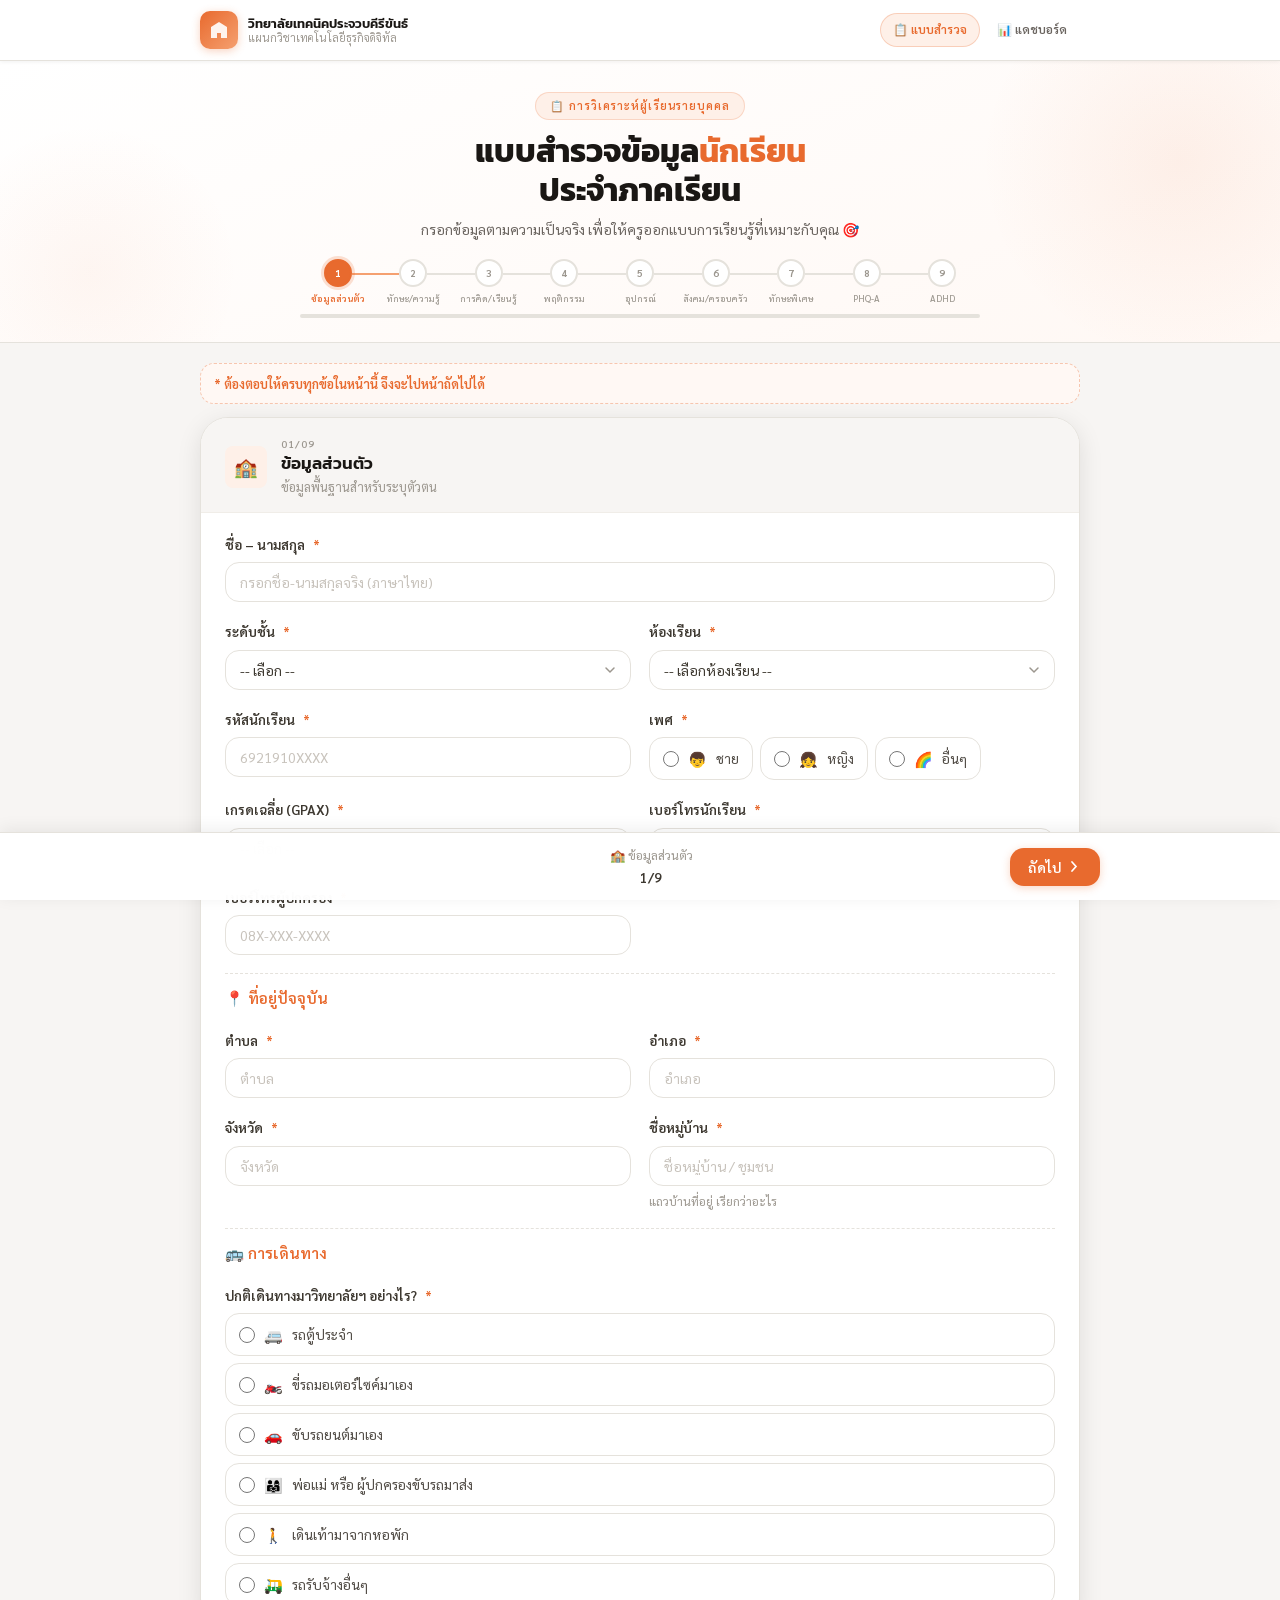
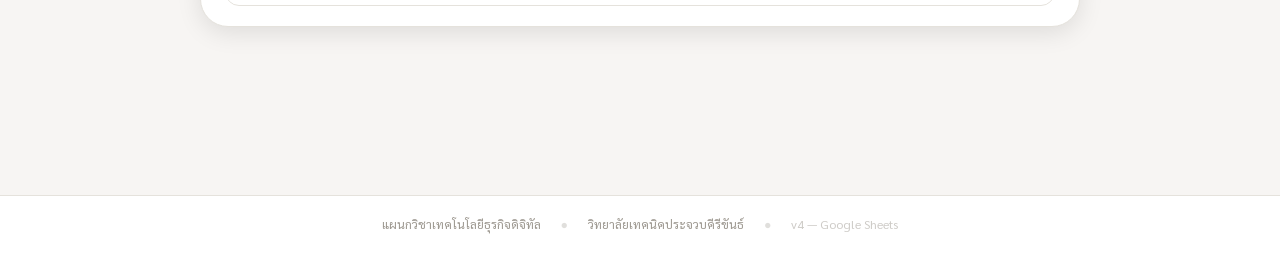
<file: index.html>
<!DOCTYPE html>
<html lang="th">
<head>
<meta charset="UTF-8">
<meta name="viewport" content="width=device-width,initial-scale=1.0,maximum-scale=1.0">
<title>แบบสำรวจผู้เรียน | แผนกวิชาเทคโนโลยีธุรกิจดิจิทัล วิทยาลัยเทคนิคประจวบคีรีขันธ์</title>
<link rel="preconnect" href="https://fonts.googleapis.com">
<link href="https://fonts.googleapis.com/css2?family=Sarabun:wght@300;400;500;600;700&family=Kanit:wght@500;600;700&display=swap" rel="stylesheet">
<style>
*,*::before,*::after{box-sizing:border-box;margin:0;padding:0}
html{font-size:16px;scroll-behavior:smooth;-webkit-text-size-adjust:100%}
body{font-family:'Sarabun',sans-serif;background:#F7F5F3;color:#2D2A27;line-height:1.65;min-height:100vh;overflow-x:hidden}
:root{
  --o:#E86A2E;--o2:#F07C42;--o3:#FEF0E8;--o4:#FFF8F4;
  --g9:#1A1714;--g7:#3D3830;--g6:#524D47;--g5:#6B6560;--g4:#9C978F;
  --g3:#C8C3BC;--g2:#E5E2DC;--g1:#F0EDE8;--g0:#F7F5F3;--w:#FFF;
  --red:#D93025;--rbg:#FEE9E7;--amb:#C8760A;--abg:#FEF5E4;
  --grn:#1E7E4E;--gbg:#E6F5EC;--pur:#6A0DAD;--pbg:#F3E8FF;
  --tel:#00796B;--tbg:#E0F2F1;
  --r:8px;--rm:14px;--rl:20px;--rxl:28px;
  --sh:0 2px 8px rgba(0,0,0,.07);--shm:0 6px 24px rgba(0,0,0,.1);
  --tr:.18s cubic-bezier(.4,0,.2,1);
}
/* HEADER */
.hd{position:sticky;top:0;z-index:200;background:rgba(255,255,255,.96);backdrop-filter:blur(20px);-webkit-backdrop-filter:blur(20px);border-bottom:1px solid var(--g2);box-shadow:0 1px 4px rgba(0,0,0,.06)}
.hd-i{max-width:920px;margin:0 auto;display:flex;align-items:center;justify-content:space-between;padding:0 1.25rem;height:60px;gap:12px}
.brand{display:flex;align-items:center;gap:10px;text-decoration:none;flex-shrink:0}
.b-logo{width:38px;height:38px;border-radius:10px;background:linear-gradient(135deg,var(--o),#F5A070);display:flex;align-items:center;justify-content:center;box-shadow:0 2px 8px rgba(232,106,46,.3);flex-shrink:0}
.b-tx{display:flex;flex-direction:column;line-height:1.2}
.b-school{font-family:'Kanit',sans-serif;font-size:13px;font-weight:600;color:var(--g9)}
.b-dept{font-size:11px;color:var(--g4)}
.hn{display:flex;gap:4px;overflow-x:auto;-webkit-overflow-scrolling:touch}
.np{padding:6px 12px;border-radius:20px;font-size:12px;font-weight:600;color:var(--g5);text-decoration:none;border:1.5px solid transparent;transition:var(--tr);white-space:nowrap}
.np:hover{color:var(--o);background:var(--o3)}
.np.act{color:var(--o);background:var(--o3);border-color:rgba(232,106,46,.25)}
@media(max-width:480px){.b-school{font-size:11px}.b-dept{display:none}.np{padding:5px 8px;font-size:11px}}
/* HERO */
.hero{background:linear-gradient(160deg,var(--w) 0%,var(--o4) 100%);border-bottom:1px solid var(--g2);padding:1.875rem 1.25rem 1.5rem;text-align:center;position:relative;overflow:hidden}
.hero::before{content:'';position:absolute;width:400px;height:400px;border-radius:50%;background:radial-gradient(circle,rgba(232,106,46,.08) 0%,transparent 70%);top:-100px;right:-100px;pointer-events:none}
.hero::after{content:'';position:absolute;width:300px;height:300px;border-radius:50%;background:radial-gradient(circle,rgba(232,106,46,.05) 0%,transparent 70%);bottom:-80px;left:-60px;pointer-events:none}
.hero-in{max-width:680px;margin:0 auto;position:relative;z-index:1}
.hero-badge{display:inline-flex;align-items:center;gap:6px;background:var(--o3);color:var(--o);font-size:11px;font-weight:600;letter-spacing:.08em;padding:4px 14px;border-radius:20px;margin-bottom:.75rem;border:1px solid rgba(232,106,46,.2);text-transform:uppercase}
.hero-title{font-family:'Kanit',sans-serif;font-size:clamp(1.35rem,5vw,2rem);font-weight:700;color:var(--g9);line-height:1.2;margin-bottom:.5rem}
.hero-title em{font-style:normal;color:var(--o)}
.hero-sub{font-size:.875rem;color:var(--g5);max-width:520px;margin:0 auto 1.125rem;line-height:1.75}
/* STEPS */
.sw{max-width:720px;margin:0 auto}
.st{display:flex;align-items:center;margin-bottom:.5rem}
.si{display:flex;flex-direction:column;align-items:center;flex:1;position:relative;cursor:pointer}
.si:not(:last-child)::after{content:'';position:absolute;top:14px;left:calc(50% + 14px);right:calc(-50% + 14px);height:2px;background:var(--g2);z-index:0;transition:background var(--tr)}
.si.done:not(:last-child)::after,.si.act:not(:last-child)::after{background:#F5A070}
.si.phq.act .sd{background:var(--pur);border-color:var(--pur);box-shadow:0 0 0 3px rgba(106,13,173,.2)}
.si.phq.done .sd{background:var(--pur);border-color:var(--pur);color:var(--w)}
.si.adhd.act .sd{background:var(--tel);border-color:var(--tel);box-shadow:0 0 0 3px rgba(0,121,107,.2)}
.si.adhd.done .sd{background:var(--tel);border-color:var(--tel);color:var(--w)}
.sd{width:28px;height:28px;border-radius:50%;display:flex;align-items:center;justify-content:center;font-size:10px;font-weight:700;z-index:1;transition:all var(--tr);background:var(--w);border:2px solid var(--g2);color:var(--g4)}
.si.done .sd{background:var(--o);border-color:var(--o);color:var(--w)}
.si.act .sd{background:var(--o);border-color:var(--o);color:var(--w);box-shadow:0 0 0 3px rgba(232,106,46,.2)}
.sl{font-size:9px;color:var(--g4);margin-top:4px;white-space:nowrap;font-weight:500}
.si.act .sl{color:var(--o);font-weight:600}
.si.phq.act .sl{color:var(--pur)}
.si.adhd.act .sl{color:var(--tel)}
.si.done .sl{color:var(--g5)}
.pb-o{height:4px;background:var(--g2);border-radius:2px;overflow:hidden;margin-top:.375rem}
.pb-f{height:100%;border-radius:2px;background:linear-gradient(90deg,var(--o),#F5A070);transition:width .4s cubic-bezier(.4,0,.2,1);width:0%}
@media(max-width:540px){.sl{display:none}.sd{width:22px;height:22px;font-size:9px}.si:not(:last-child)::after{top:11px}}
/* MAIN */
.main{max-width:920px;margin:0 auto;padding:1.25rem 1.25rem 5rem}
/* FORM CARD */
.fc{background:var(--w);border-radius:var(--rxl);border:1px solid var(--g2);box-shadow:var(--shm);overflow:hidden;margin-bottom:1.25rem}
.fc.phq-c{border-color:rgba(106,13,173,.2);box-shadow:0 6px 24px rgba(106,13,173,.07)}
.fc.adhd-c{border-color:rgba(0,121,107,.2);box-shadow:0 6px 24px rgba(0,121,107,.07)}
.fch{display:flex;align-items:center;gap:14px;padding:1.125rem 1.5rem .875rem;border-bottom:1px solid var(--g1);background:var(--g0)}
.phq-c .fch{background:linear-gradient(135deg,#FAF5FF,var(--pbg))}
.adhd-c .fch{background:linear-gradient(135deg,#E0F7FA,var(--tbg))}
.fci{width:42px;height:42px;border-radius:var(--r);display:flex;align-items:center;justify-content:center;font-size:19px;flex-shrink:0}
.fcn{font-size:10px;font-weight:600;color:var(--g4);letter-spacing:.1em;text-transform:uppercase;margin-bottom:2px}
.fct{font-family:'Kanit',sans-serif;font-size:1.05rem;font-weight:600;color:var(--g9);line-height:1.2}
.fcd{font-size:.8rem;color:var(--g4);margin-top:2px}
.fcb{padding:1.25rem 1.5rem}
/* SECTION ANIMATION */
.fss{display:none}
.fss.act{display:block;animation:sup .3s cubic-bezier(.4,0,.2,1)}
@keyframes sup{from{opacity:0;transform:translateY(10px)}to{opacity:1;transform:translateY(0)}}
/* GRID */
.fg{display:grid;grid-template-columns:1fr 1fr;gap:1.125rem}
.ff{grid-column:span 2}
@media(max-width:580px){.fg{grid-template-columns:1fr}.ff{grid-column:span 1}}
/* FIELD */
.fl{display:flex;flex-direction:column;gap:7px}
.flb{font-size:.855rem;font-weight:600;color:var(--g7);display:flex;align-items:center;gap:6px}
.qn{font-size:9.5px;font-weight:700;background:var(--o3);color:var(--o);padding:2px 7px;border-radius:10px}
.req{color:var(--o);margin-left:2px}
.fi,.fs,.ft{width:100%;padding:10px 14px;border:1.5px solid var(--g2);border-radius:var(--rm);font-family:'Sarabun',sans-serif;font-size:.875rem;color:var(--g7);background:var(--w);outline:none;transition:border-color var(--tr),box-shadow var(--tr);-webkit-appearance:none;appearance:none}
.fi:focus,.fs:focus,.ft:focus{border-color:var(--o);box-shadow:0 0 0 3px rgba(232,106,46,.12)}
.fi::placeholder,.ft::placeholder{color:var(--g3)}
.fs{background-image:url("data:image/svg+xml,%3Csvg xmlns='http://www.w3.org/2000/svg' width='16' height='16' viewBox='0 0 16 16'%3E%3Cpath d='M4 6l4 4 4-4' stroke='%239C978F' stroke-width='1.5' fill='none' stroke-linecap='round'/%3E%3C/svg%3E");background-repeat:no-repeat;background-position:right 12px center;padding-right:36px;cursor:pointer}
.ft{resize:vertical;min-height:100px;line-height:1.7}
/* RADIO / CHECKBOX */
.rs{display:flex;flex-direction:column;gap:7px}
.rr{display:flex;gap:7px;flex-wrap:wrap}
.cg{display:grid;grid-template-columns:repeat(auto-fill,minmax(148px,1fr));gap:7px}
@media(max-width:460px){.cg{grid-template-columns:1fr 1fr}}
.rc,.cc{display:flex;align-items:center;gap:9px;padding:10px 13px;border:1.5px solid var(--g2);border-radius:var(--rm);background:var(--w);cursor:pointer;font-size:.855rem;color:var(--g6);transition:all var(--tr);user-select:none;position:relative;overflow:hidden}
.rc::before,.cc::before{content:'';position:absolute;inset:0;background:var(--o3);opacity:0;transition:opacity var(--tr)}
.rc:hover,.cc:hover{border-color:var(--o2)}.rc:hover::before,.cc:hover::before{opacity:.5}
.rc input,.cc input{width:16px;height:16px;flex-shrink:0;accent-color:var(--o);cursor:pointer;position:relative;z-index:1}
.rc span,.cc span{position:relative;z-index:1;line-height:1.4}
.rc:has(input:checked),.cc:has(input:checked){border-color:var(--o);background:var(--o4)}
.rc:has(input:checked)::before,.cc:has(input:checked)::before{opacity:0}
.rc:has(input:checked) span,.cc:has(input:checked) span{color:var(--o);font-weight:600}
.em{font-size:15px;flex-shrink:0;position:relative;z-index:1}
/* SCALE */
.sc-lb{display:flex;justify-content:space-between;font-size:11px;color:var(--g4);margin-bottom:7px}
.sc-bt{display:flex;gap:5px}
.sb{flex:1;display:flex;justify-content:center;cursor:pointer}
.sb input{display:none}
.sb span{width:100%;text-align:center;padding:9px 4px;border:1.5px solid var(--g2);border-radius:var(--rm);font-size:.95rem;font-weight:700;color:var(--g4);background:var(--w);transition:all var(--tr);display:block}
.sb:hover span{border-color:var(--o2);color:var(--o2);background:var(--o4)}
.sb:has(input:checked) span{background:var(--o);border-color:var(--o);color:var(--w);box-shadow:0 2px 8px rgba(232,106,46,.3);transform:scale(1.04)}
@media(max-width:380px){.sc-bt{gap:3px}.sb span{padding:8px 2px;font-size:.85rem}}
/* NOTICE */
.nt{display:flex;align-items:flex-start;gap:9px;padding:11px 13px;border-radius:var(--rm);background:var(--abg);border:1px solid rgba(200,118,10,.2);font-size:.8rem;color:var(--amb);line-height:1.5;margin-bottom:1rem}
.nt.info{background:var(--o4);border-color:rgba(232,106,46,.2);color:var(--o)}
.nt.phq-i{background:var(--pbg);border-color:rgba(106,13,173,.2);color:var(--pur)}
.nt.adhd-i{background:var(--tbg);border-color:rgba(0,121,107,.2);color:var(--tel)}
/* PHQ / ADHD */
.phq-q,.adhd-q{margin-bottom:1.375rem;padding-bottom:1.375rem;border-bottom:1px solid var(--g1)}
.phq-q:last-child,.adhd-q:last-child{margin-bottom:0;padding-bottom:0;border-bottom:none}
.phq-qn{font-size:10px;font-weight:700;color:var(--pur);letter-spacing:.07em;text-transform:uppercase;margin-bottom:.3rem}
.adhd-qn{font-size:10px;font-weight:700;color:var(--tel);letter-spacing:.07em;text-transform:uppercase;margin-bottom:.3rem}
.phq-qt,.adhd-qt{font-size:.95rem;font-weight:600;color:var(--g9);margin-bottom:.75rem;line-height:1.5}
.phq-op,.adhd-op{display:grid;grid-template-columns:repeat(4,1fr);gap:7px}
@media(max-width:520px){.phq-op,.adhd-op{grid-template-columns:repeat(2,1fr)}}
.po,.ao{position:relative}
.po input,.ao input{position:absolute;opacity:0;width:0;height:0}
.po label,.ao label{display:flex;flex-direction:column;align-items:center;gap:3px;padding:.5rem .375rem;border-radius:var(--rm);border:1.5px solid var(--g2);cursor:pointer;font-size:.775rem;text-align:center;color:var(--g5);transition:all var(--tr);background:var(--w);user-select:none}
.po label:hover{border-color:var(--pur);color:var(--pur)}
.po input:checked+label{background:var(--pbg);border-color:var(--pur);color:var(--pur);font-weight:600}
.ao label:hover{border-color:var(--tel);color:var(--tel)}
.ao input:checked+label{background:var(--tbg);border-color:var(--tel);color:var(--tel);font-weight:600}
.pos,.aos{font-size:1.1rem;font-weight:700}
/* SENDING OVERLAY */
.so{position:fixed;inset:0;z-index:9999;background:rgba(26,23,20,.75);display:none;flex-direction:column;align-items:center;justify-content:center;gap:1rem;backdrop-filter:blur(8px);-webkit-backdrop-filter:blur(8px)}
.so.vis{display:flex}
.sp{width:52px;height:52px;border:4px solid rgba(255,255,255,.2);border-top-color:var(--o);border-radius:50%;animation:spin .8s linear infinite}
@keyframes spin{to{transform:rotate(360deg)}}
.sm{font-family:'Kanit',sans-serif;font-size:1rem;font-weight:600;color:#fff;text-align:center}
.sm2{font-size:.8rem;color:rgba(255,255,255,.6);text-align:center}
/* NAV BAR */
.nb{position:sticky;bottom:0;z-index:150;background:rgba(255,255,255,.96);backdrop-filter:blur(16px);-webkit-backdrop-filter:blur(16px);border-top:1px solid var(--g2);box-shadow:0 -3px 16px rgba(0,0,0,.07);padding:.75rem 1.25rem}
.nbi{max-width:920px;margin:0 auto;display:flex;align-items:center;justify-content:space-between;gap:10px}
.nn{font-size:.775rem;color:var(--g4);text-align:center;flex:1;white-space:nowrap;overflow:hidden;text-overflow:ellipsis}
.nn strong{display:block;font-size:.85rem;color:var(--g7);font-weight:600}
.btn{display:inline-flex;align-items:center;gap:5px;padding:10px 18px;border-radius:var(--rm);font-family:'Sarabun',sans-serif;font-size:.875rem;font-weight:600;border:none;cursor:pointer;transition:all var(--tr);white-space:nowrap;min-width:88px;justify-content:center}
.bp{background:var(--o);color:var(--w);box-shadow:0 2px 8px rgba(232,106,46,.28)}
.bp:hover{background:#C05520;transform:translateY(-1px)}
.bp:disabled{opacity:.55;cursor:not-allowed;transform:none}
.bg{background:var(--w);color:var(--g5);border:1.5px solid var(--g2)}
.bg:hover{border-color:var(--g4);color:var(--g7)}
/* SUCCESS */
.sp-pg{display:none;text-align:center;padding:2.5rem 1.5rem;animation:sup .4s ease}
.sr{width:80px;height:80px;border-radius:50%;background:linear-gradient(135deg,var(--o3),var(--o4));display:flex;align-items:center;justify-content:center;margin:0 auto 1.375rem;box-shadow:0 0 0 10px rgba(232,106,46,.08),0 0 0 20px rgba(232,106,46,.04)}
.stt{font-family:'Kanit',sans-serif;font-size:1.625rem;font-weight:700;color:var(--g9);margin-bottom:.375rem}
.ssd{font-size:.9rem;color:var(--g5);max-width:400px;margin:0 auto 1.375rem;line-height:1.75}
.sm-mt{display:inline-flex;gap:.625rem;flex-wrap:wrap;justify-content:center;margin-bottom:1.25rem}
.mc{background:var(--g1);border:1px solid var(--g2);border-radius:var(--r);padding:5px 13px;font-size:.82rem;color:var(--g6)}
.mc strong{color:var(--o)}
/* FOOTER */
.footer{text-align:center;padding:1.125rem;font-size:.775rem;color:var(--g4);border-top:1px solid var(--g2);background:var(--w);display:flex;justify-content:center;gap:1.25rem;flex-wrap:wrap}
.sub-h .flb{font-size:.95rem;color:var(--o);padding-top:.7rem;border-top:1.5px dashed var(--g2)}
.hint{font-size:.76rem;color:var(--g4);line-height:1.45}
.hint.warn{color:var(--amb)}
.cond{display:none;flex-direction:column;gap:9px;padding:12px 13px;border-radius:var(--rm);background:var(--o4);border:1.5px dashed rgba(232,106,46,.35);margin-top:2px}
.cond.show{display:flex}
.rc.dis{opacity:.38;pointer-events:none}
.req-note{font-size:.8rem;font-weight:600;color:var(--o);background:var(--o4);border:1.5px dashed rgba(232,106,46,.35);border-radius:var(--rm);padding:.55rem .8rem;margin:0 0 .8rem}
@keyframes flashq{0%,60%{box-shadow:0 0 0 3px rgba(217,48,37,.55)}100%{box-shadow:0 0 0 0 rgba(217,48,37,0)}}
.flash{border-radius:12px;animation:flashq 1.8s ease-out}
</style>
</head>
<body>

<!-- Sending Overlay -->
<div class="so" id="so">
  <div class="sp"></div>
  <div>
    <div class="sm" id="sm">กำลังบันทึกข้อมูล...</div>
    <div class="sm2" id="sm2">กรุณารอสักครู่</div>
  </div>
</div>

<!-- Header -->
<header class="hd">
  <div class="hd-i">
    <a class="brand" href="index.html">
      <div class="b-logo"><svg width="22" height="22" viewBox="0 0 22 22" fill="none"><path d="M11 3L3 8v11h6v-5h4v5h6V8L11 3z" fill="white" opacity=".9"/></svg></div>
      <div class="b-tx"><span class="b-school">วิทยาลัยเทคนิคประจวบคีรีขันธ์</span><span class="b-dept">แผนกวิชาเทคโนโลยีธุรกิจดิจิทัล</span></div>
    </a>
    <nav class="hn">
      <a href="index.html" class="np act">📋 แบบสำรวจ</a>
      <a href="dashboard.html" class="np">📊 แดชบอร์ด</a>
    </nav>
  </div>
</header>

<!-- Hero -->
<section class="hero" id="heroSection">
  <div class="hero-in">
    <div class="hero-badge">📋 การวิเคราะห์ผู้เรียนรายบุคคล</div>
    <h1 class="hero-title">แบบสำรวจข้อมูล<em>นักเรียน</em><br>ประจำภาคเรียน</h1>
    <p class="hero-sub">กรอกข้อมูลตามความเป็นจริง เพื่อให้ครูออกแบบการเรียนรู้ที่เหมาะกับคุณ 🎯</p>
    <div class="sw">
      <div class="st" id="stepsTrack"></div>
      <div class="pb-o"><div class="pb-f" id="pbFill"></div></div>
    </div>
  </div>
</section>

<main class="main">
<form id="surveyForm">

<!-- S0: ข้อมูลส่วนตัว -->
<div class="fss act" data-s="0">
<div class="fc"><div class="fch"><div class="fci" style="background:#FEF0E8">🏫</div><div><div class="fcn">01/09</div><div class="fct">ข้อมูลส่วนตัว</div><div class="fcd">ข้อมูลพื้นฐานสำหรับระบุตัวตน</div></div></div>
<div class="fcb"><div class="fg">
  <div class="fl ff"><label class="flb">ชื่อ – นามสกุล <span class="req">*</span></label><input class="fi" type="text" name="fullname" placeholder="กรอกชื่อ-นามสกุลจริง (ภาษาไทย)" required></div>
  <div class="fl"><label class="flb">ระดับชั้น <span class="req">*</span></label><select class="fs" name="level" required><option value="">-- เลือก --</option><optgroup label="ปวช."><option value="ปวช.1">ปวช.1</option><option value="ปวช.2">ปวช.2</option><option value="ปวช.3">ปวช.3</option></optgroup><optgroup label="ปวส."><option value="ปวส.1">ปวส.1</option><option value="ปวส.2">ปวส.2</option></optgroup></select></div>
  <div class="fl"><label class="flb">ห้องเรียน <span class="req">*</span></label><select class="fs" name="classroom" required><option value="">-- เลือกห้องเรียน --</option><optgroup label="พท."><option value="พท.1/1">พท.1/1</option><option value="พท.1/2">พท.1/2</option><option value="พท.2/1">พท.2/1</option><option value="พท.2/2">พท.2/2</option><option value="พท.3/1">พท.3/1</option><option value="พท.3/2">พท.3/2</option></optgroup><optgroup label="สทด."><option value="สทด.1/1">สทด.1/1</option><option value="สทด.1/2">สทด.1/2</option><option value="สทด.2/1">สทด.2/1</option><option value="สทด.2/2">สทด.2/2</option></optgroup></select></div>
  <div class="fl"><label class="flb">รหัสนักเรียน</label><input class="fi" type="number" name="student_no" placeholder="6921910XXXX"></div>
  <div class="fl"><label class="flb">เพศ</label><div class="rr"><label class="rc"><input type="radio" name="gender" value="ชาย"><span class="em">👦</span><span>ชาย</span></label><label class="rc"><input type="radio" name="gender" value="หญิง"><span class="em">👧</span><span>หญิง</span></label><label class="rc"><input type="radio" name="gender" value="อื่นๆ"><span class="em">🌈</span><span>อื่นๆ</span></label></div></div>
  <div class="fl"><label class="flb">เกรดเฉลี่ย (GPAX)</label><select class="fs" name="gpax"><option value="">-- เลือก --</option><option value="3.5-4.0">🌟 3.50-4.00</option><option value="3.0-3.49">⭐ 3.00-3.49</option><option value="2.5-2.99">👍 2.50-2.99</option><option value="2.0-2.49">📚 2.00-2.49</option><option value="below2">💪 ต่ำกว่า 2.00</option><option value="new">🆕 นักเรียนใหม่</option></select></div>
  <div class="fl"><label class="flb">เบอร์โทรนักเรียน</label><input class="fi" type="tel" name="phone" placeholder="08X-XXX-XXXX"></div>
  <div class="fl"><label class="flb">เบอร์โทรผู้ปกครอง</label><input class="fi" type="tel" name="parent_phone" placeholder="08X-XXX-XXXX"></div>
  <div class="fl ff sub-h"><div class="flb">📍 ที่อยู่ปัจจุบัน</div></div>
  <div class="fl"><label class="flb">ตำบล <span class="req">*</span></label><input class="fi" type="text" name="addr_subdistrict" maxlength="60" placeholder="ตำบล" autocomplete="off"></div>
  <div class="fl"><label class="flb">อำเภอ <span class="req">*</span></label><input class="fi" type="text" name="addr_district" maxlength="60" placeholder="อำเภอ" autocomplete="off"></div>
  <div class="fl"><label class="flb">จังหวัด <span class="req">*</span></label><input class="fi" type="text" name="addr_province" maxlength="60" placeholder="จังหวัด" autocomplete="off"></div>
  <div class="fl"><label class="flb">ชื่อหมู่บ้าน <span class="req">*</span></label><input class="fi" type="text" name="addr_village" maxlength="80" placeholder="ชื่อหมู่บ้าน / ชุมชน" autocomplete="off"><div class="hint">แถวบ้านที่อยู่ เรียกว่าอะไร</div></div>
  <div class="fl ff sub-h"><div class="flb">🚌 การเดินทาง</div></div>
  <div class="fl ff"><label class="flb">ปกติเดินทางมาวิทยาลัยฯ อย่างไร? <span class="req">*</span></label><div class="rs"><label class="rc"><input type="radio" name="commute_mode" value="van"><span class="em">🚐</span><span>รถตู้ประจำ</span></label><label class="rc"><input type="radio" name="commute_mode" value="motorcycle"><span class="em">🏍️</span><span>ขี่รถมอเตอร์ไซค์มาเอง</span></label><label class="rc"><input type="radio" name="commute_mode" value="car"><span class="em">🚗</span><span>ขับรถยนต์มาเอง</span></label><label class="rc"><input type="radio" name="commute_mode" value="parent_drop"><span class="em">👨‍👩‍👧</span><span>พ่อแม่ หรือ ผู้ปกครองขับรถมาส่ง</span></label><label class="rc"><input type="radio" name="commute_mode" value="walk_dorm"><span class="em">🚶</span><span>เดินเท้ามาจากหอพัก</span></label><label class="rc"><input type="radio" name="commute_mode" value="other_hire"><span class="em">🛺</span><span>รถรับจ้างอื่นๆ</span></label></div>
    <div class="cond" id="vanBox">
      <div class="fl"><label class="flb">ราคารถตู้ต่อเดือนเท่าไร (บาท) <span class="req">*</span></label><input class="fi" type="number" name="commute_van_price" min="0" max="30000" step="1" inputmode="numeric" placeholder="พิมพ์ตัวเลข เช่น 1200"></div>
      <div class="fl"><label class="flb">รถตู้สายไหน <span class="req">*</span></label><input class="fi" type="text" name="commute_van_route" maxlength="100" placeholder="พิมพ์ชื่อสาย / เส้นทางรถตู้" autocomplete="off"></div>
    </div></div>
</div></div></div>
</div>

<!-- S1: ทักษะ/ความรู้ -->
<div class="fss" data-s="1">
<div class="fc"><div class="fch"><div class="fci" style="background:#E8F0FE">💻</div><div><div class="fcn">02/09</div><div class="fct">ความรู้และทักษะพื้นฐาน</div><div class="fcd">ประเมินความพร้อมด้านดิจิทัล</div></div></div>
<div class="fcb"><div class="fg">
  <div class="fl ff"><label class="flb"><span class="qn">Q1.1</span> ระดับทักษะคอมพิวเตอร์</label><div class="sc-lb"><span>😟 ไม่มีพื้นฐาน</span><span>😎 ชำนาญมาก</span></div><div class="sc-bt"><label class="sb"><input type="radio" name="computer_skill_level" value="1"><span>1</span></label><label class="sb"><input type="radio" name="computer_skill_level" value="2"><span>2</span></label><label class="sb"><input type="radio" name="computer_skill_level" value="3"><span>3</span></label><label class="sb"><input type="radio" name="computer_skill_level" value="4"><span>4</span></label><label class="sb"><input type="radio" name="computer_skill_level" value="5"><span>5</span></label></div></div>
  <div class="fl ff"><label class="flb"><span class="qn">Q1.2</span> โปรแกรมที่เคยใช้</label><div class="cg"><label class="cc"><input type="checkbox" name="programs_used" value="word"><span class="em">📝</span><span>MS Word</span></label><label class="cc"><input type="checkbox" name="programs_used" value="excel"><span class="em">📊</span><span>MS Excel</span></label><label class="cc"><input type="checkbox" name="programs_used" value="powerpoint"><span class="em">📑</span><span>PowerPoint</span></label><label class="cc"><input type="checkbox" name="programs_used" value="gdocs"><span class="em">🔵</span><span>Google Docs</span></label><label class="cc"><input type="checkbox" name="programs_used" value="canva"><span class="em">🎨</span><span>Canva</span></label><label class="cc"><input type="checkbox" name="programs_used" value="photoshop"><span class="em">🖼️</span><span>Photoshop/AI</span></label><label class="cc"><input type="checkbox" name="programs_used" value="video"><span class="em">🎬</span><span>ตัดต่อวิดีโอ</span></label><label class="cc"><input type="checkbox" name="programs_used" value="code"><span class="em">👨‍💻</span><span>เขียนโค้ด</span></label><label class="cc"><input type="checkbox" name="programs_used" value="none"><span class="em">🆕</span><span>ยังไม่เคย</span></label></div></div>
  <div class="fl"><label class="flb"><span class="qn">Q1.3</span> ความเร็วพิมพ์ดีด</label><div class="rs"><label class="rc"><input type="radio" name="typing_speed" value="under20"><span class="em">🐢</span><span>น้อยกว่า 20 คำ/นาที</span></label><label class="rc"><input type="radio" name="typing_speed" value="20-40"><span class="em">🚶</span><span>20-40 คำ/นาที</span></label><label class="rc"><input type="radio" name="typing_speed" value="40-60"><span class="em">🏃</span><span>40-60 คำ/นาที</span></label><label class="rc"><input type="radio" name="typing_speed" value="over60"><span class="em">🚀</span><span>มากกว่า 60 คำ/นาที</span></label></div></div>
  <div class="fl"><label class="flb"><span class="qn">Q1.4</span> ภาษาอังกฤษเทคโนโลยี</label><div class="rs"><label class="rc"><input type="radio" name="english_tech" value="1"><span class="em">😓</span><span>ไม่เข้าใจเลย</span></label><label class="rc"><input type="radio" name="english_tech" value="2"><span class="em">🤔</span><span>เดาได้บ้าง</span></label><label class="rc"><input type="radio" name="english_tech" value="3"><span class="em">🙂</span><span>อ่านเข้าใจได้</span></label><label class="rc"><input type="radio" name="english_tech" value="4"><span class="em">😎</span><span>คล่องมาก</span></label></div></div>
  <div class="fl ff"><label class="flb"><span class="qn">Q1.5</span> ประสบการณ์ธุรกิจดิจิทัล</label><div class="cg"><label class="cc"><input type="checkbox" name="digital_biz_exp" value="sell_online"><span class="em">🛒</span><span>ขายออนไลน์</span></label><label class="cc"><input type="checkbox" name="digital_biz_exp" value="content"><span class="em">🎥</span><span>ทำคอนเทนต์</span></label><label class="cc"><input type="checkbox" name="digital_biz_exp" value="design"><span class="em">✏️</span><span>ออกแบบสื่อ</span></label><label class="cc"><input type="checkbox" name="digital_biz_exp" value="social"><span class="em">📱</span><span>ดูแลเพจ</span></label><label class="cc"><input type="checkbox" name="digital_biz_exp" value="web"><span class="em">🌐</span><span>เขียนเว็บ</span></label><label class="cc"><input type="checkbox" name="digital_biz_exp" value="none"><span class="em">🆕</span><span>ยังไม่เคย</span></label></div></div>
</div></div></div>
</div>

<!-- S2: การคิด/เรียนรู้ -->
<div class="fss" data-s="2">
<div class="fc"><div class="fch"><div class="fci" style="background:#EDE7F6">🧠</div><div><div class="fcn">03/09</div><div class="fct">รูปแบบการคิดและการเรียนรู้</div><div class="fcd">ไม่มีคำตอบถูกหรือผิด</div></div></div>
<div class="fcb"><div class="fg">
  <div class="fl ff"><label class="flb"><span class="qn">Q2.1</span> เมื่อพบปัญหาที่ไม่รู้แก้ ทำอะไรก่อน?</label><div class="rs"><label class="rc"><input type="radio" name="problem_solving" value="try"><span class="em">🔧</span><span>ลองผิดลองถูกเอง</span></label><label class="rc"><input type="radio" name="problem_solving" value="search"><span class="em">🔍</span><span>ค้น Google/YouTube</span></label><label class="rc"><input type="radio" name="problem_solving" value="ask"><span class="em">🙋</span><span>ถามเพื่อน/ครูทันที</span></label><label class="rc"><input type="radio" name="problem_solving" value="wait"><span class="em">⏳</span><span>หยุดรอจนมีคนช่วย</span></label></div></div>
  <div class="fl ff"><label class="flb"><span class="qn">Q2.2</span> รูปแบบการเรียนที่ชอบ</label><div class="cg"><label class="cc"><input type="checkbox" name="learning_style" value="video"><span class="em">📺</span><span>ดูวิดีโอ</span></label><label class="cc"><input type="checkbox" name="learning_style" value="practice"><span class="em">💪</span><span>ลงมือปฏิบัติ</span></label><label class="cc"><input type="checkbox" name="learning_style" value="read"><span class="em">📖</span><span>อ่านเอกสาร</span></label><label class="cc"><input type="checkbox" name="learning_style" value="listen"><span class="em">👂</span><span>ฟังครูบรรยาย</span></label><label class="cc"><input type="checkbox" name="learning_style" value="group"><span class="em">👥</span><span>เรียนกลุ่ม</span></label></div></div>
  <div class="fl ff"><label class="flb"><span class="qn">Q2.3</span> งานยากมาก รู้สึกอย่างไร?</label><div class="rs"><label class="rc"><input type="radio" name="challenge_attitude" value="excited"><span class="em">🔥</span><span>ตื่นเต้น อยากลอง</span></label><label class="rc"><input type="radio" name="challenge_attitude" value="try_first"><span class="em">💡</span><span>พยายามก่อน ค่อยขอช่วย</span></label><label class="rc"><input type="radio" name="challenge_attitude" value="worry"><span class="em">😰</span><span>กังวล แต่ยังทำ</span></label><label class="rc"><input type="radio" name="challenge_attitude" value="avoid"><span class="em">😞</span><span>ไม่อยากทำเลย</span></label></div></div>
  <div class="fl"><label class="flb"><span class="qn">Q2.4</span> นิสัยการวางแผน</label><div class="rs"><label class="rc"><input type="radio" name="planning_habit" value="always"><span class="em">📋</span><span>วางแผนทุกครั้ง</span></label><label class="rc"><input type="radio" name="planning_habit" value="sometimes"><span class="em">📝</span><span>บางครั้ง</span></label><label class="rc"><input type="radio" name="planning_habit" value="rarely"><span class="em">😅</span><span>ไม่ค่อยวางแผน</span></label><label class="rc"><input type="radio" name="planning_habit" value="never"><span class="em">⚡</span><span>ลงมือทันที</span></label></div></div>
  <div class="fl"><label class="flb"><span class="qn">Q2.5</span> Multitasking</label><div class="sc-lb"><span>ทำทีละอย่าง</span><span>เก่งมาก</span></div><div class="sc-bt"><label class="sb"><input type="radio" name="multitasking" value="1"><span>1</span></label><label class="sb"><input type="radio" name="multitasking" value="2"><span>2</span></label><label class="sb"><input type="radio" name="multitasking" value="3"><span>3</span></label><label class="sb"><input type="radio" name="multitasking" value="4"><span>4</span></label><label class="sb"><input type="radio" name="multitasking" value="5"><span>5</span></label></div></div>
</div></div></div>
</div>

<!-- S3: พฤติกรรม -->
<div class="fss" data-s="3">
<div class="fc"><div class="fch"><div class="fci" style="background:#E8F5E9">✅</div><div><div class="fcn">04/09</div><div class="fct">พฤติกรรมและความรับผิดชอบ</div></div></div>
<div class="fcb"><div class="fg">
  <div class="fl"><label class="flb"><span class="qn">Q3.1</span> การส่งงาน</label><div class="rs"><label class="rc"><input type="radio" name="submission_habit" value="5"><span class="em">⭐</span><span>ส่งตรงเวลาเสมอ</span></label><label class="rc"><input type="radio" name="submission_habit" value="4"><span class="em">👍</span><span>ส่วนใหญ่ตรงเวลา</span></label><label class="rc"><input type="radio" name="submission_habit" value="3"><span class="em">🙂</span><span>บางครั้งส่งช้า</span></label><label class="rc"><input type="radio" name="submission_habit" value="2"><span class="em">😅</span><span>ส่งช้าบ่อยๆ</span></label><label class="rc"><input type="radio" name="submission_habit" value="1"><span class="em">😓</span><span>มักไม่ส่ง</span></label></div></div>
  <div class="fl"><label class="flb"><span class="qn">Q3.2</span> ขาดเรียน/ภาคเรียน</label><div class="rs"><label class="rc"><input type="radio" name="absence" value="0"><span class="em">🏆</span><span>ไม่เคยขาด</span></label><label class="rc"><input type="radio" name="absence" value="1-3"><span class="em">✅</span><span>1-3 ครั้ง</span></label><label class="rc"><input type="radio" name="absence" value="4-6"><span class="em">⚠️</span><span>4-6 ครั้ง</span></label><label class="rc"><input type="radio" name="absence" value="7+"><span class="em">🚨</span><span>7+ ครั้ง</span></label></div></div>
  <div class="fl ff"><label class="flb"><span class="qn">Q3.3</span> เมื่อไม่เข้าใจเนื้อหา ทำอะไร?</label><div class="rs"><label class="rc"><input type="radio" name="help_seeking" value="ask_teacher"><span class="em">🙋</span><span>ถามครู</span></label><label class="rc"><input type="radio" name="help_seeking" value="ask_friend"><span class="em">👫</span><span>ถามเพื่อน</span></label><label class="rc"><input type="radio" name="help_seeking" value="self_study"><span class="em">📚</span><span>หาข้อมูลเอง</span></label><label class="rc"><input type="radio" name="help_seeking" value="skip"><span class="em">😶</span><span>ข้ามไปก่อน</span></label></div></div>
  <div class="fl"><label class="flb"><span class="qn">Q3.4</span> งานพิเศษ/Part-time</label><div class="rs"><label class="rc"><input type="radio" name="part_time" value="none"><span class="em">📚</span><span>ไม่ทำงานพิเศษ</span></label><label class="rc"><input type="radio" name="part_time" value="weekend"><span class="em">📅</span><span>เฉพาะวันหยุด</span></label><label class="rc"><input type="radio" name="part_time" value="weekly"><span class="em">⏰</span><span>ทุกสัปดาห์</span></label></div></div>
  <div class="fl"><label class="flb"><span class="qn">Q3.5</span> ชั่วโมงนอน/วัน</label><div class="rs"><label class="rc"><input type="radio" name="sleep_hours" value="under5"><span class="em">😵</span><span>น้อยกว่า 5 ชม.</span></label><label class="rc"><input type="radio" name="sleep_hours" value="5-6"><span class="em">😴</span><span>5-6 ชม.</span></label><label class="rc"><input type="radio" name="sleep_hours" value="7-8"><span class="em">😊</span><span>7-8 ชม.</span></label><label class="rc"><input type="radio" name="sleep_hours" value="over8"><span class="em">😪</span><span>มากกว่า 8 ชม.</span></label></div></div>
</div></div></div>
</div>

<!-- S4: อุปกรณ์ -->
<div class="fss" data-s="4">
<div class="fc"><div class="fch"><div class="fci" style="background:#E3F2FD">📱</div><div><div class="fcn">05/09</div><div class="fct">ความพร้อมด้านอุปกรณ์</div></div></div>
<div class="fcb"><div class="fg">
  <div class="fl"><label class="flb"><span class="qn">Q4.1</span> คอมพิวเตอร์/แล็ปท็อป</label><div class="rs"><label class="rc"><input type="radio" name="has_computer" value="own"><span class="em">💻</span><span>มีส่วนตัว</span></label><label class="rc"><input type="radio" name="has_computer" value="shared"><span class="em">🤝</span><span>ใช้ร่วมกับคนในบ้าน</span></label><label class="rc"><input type="radio" name="has_computer" value="school_only"><span class="em">🏫</span><span>ใช้ที่โรงเรียนเท่านั้น</span></label><label class="rc"><input type="radio" name="has_computer" value="none"><span class="em">❌</span><span>ไม่มีเลย</span></label></div></div>
  <div class="fl"><label class="flb"><span class="qn">Q4.2</span> อินเทอร์เน็ตที่บ้าน</label><div class="rs"><label class="rc"><input type="radio" name="home_internet" value="fast_wifi"><span class="em">⚡</span><span>WiFi ความเร็วสูง</span></label><label class="rc"><input type="radio" name="home_internet" value="slow_wifi"><span class="em">📶</span><span>WiFi ช้า/ไม่เสถียร</span></label><label class="rc"><input type="radio" name="home_internet" value="mobile_data"><span class="em">📱</span><span>Data มือถือ</span></label><label class="rc"><input type="radio" name="home_internet" value="none"><span class="em">❌</span><span>ไม่มีอินเทอร์เน็ต</span></label></div></div>
  <div class="fl"><label class="flb"><span class="qn">Q4.3</span> สมาร์ทโฟน</label><div class="rs"><label class="rc"><input type="radio" name="smartphone_os" value="android"><span class="em">🤖</span><span>Android</span></label><label class="rc"><input type="radio" name="smartphone_os" value="ios"><span class="em">🍎</span><span>iOS (iPhone)</span></label><label class="rc"><input type="radio" name="smartphone_os" value="none"><span class="em">❌</span><span>ไม่มีสมาร์ทโฟน</span></label></div></div>
  <div class="fl"><label class="flb"><span class="qn">Q4.4</span> ใช้ AI ช่วยเรียน?</label><div class="rs"><label class="rc"><input type="radio" name="uses_ai" value="often"><span class="em">🤖</span><span>ใช้บ่อย (ChatGPT ฯลฯ)</span></label><label class="rc"><input type="radio" name="uses_ai" value="sometimes"><span class="em">💡</span><span>ใช้บ้าง</span></label><label class="rc"><input type="radio" name="uses_ai" value="never"><span class="em">🤷</span><span>ยังไม่เคยใช้</span></label></div></div>
</div></div></div>
</div>

<!-- S5: สังคม/ครอบครัว -->
<div class="fss" data-s="5">
<div class="fc"><div class="fch"><div class="fci" style="background:#FFF3E0">🏠</div><div><div class="fcn">06/09</div><div class="fct">สังคมและครอบครัว 🔒</div><div class="fcd">ข้อมูลลับ เฉพาะครูเท่านั้น</div></div></div>
<div class="fcb"><div class="fg">
  <div class="fl"><label class="flb"><span class="qn">Q5.1</span> การสนับสนุนจากครอบครัว</label><div class="sc-lb"><span>ไม่สนับสนุน</span><span>สนับสนุนเต็มที่</span></div><div class="sc-bt"><label class="sb"><input type="radio" name="family_support" value="1"><span>1</span></label><label class="sb"><input type="radio" name="family_support" value="2"><span>2</span></label><label class="sb"><input type="radio" name="family_support" value="3"><span>3</span></label><label class="sb"><input type="radio" name="family_support" value="4"><span>4</span></label><label class="sb"><input type="radio" name="family_support" value="5"><span>5</span></label></div></div>
    <div class="fl"><label class="flb"><span class="qn">Q5.2</span> สมาชิกที่อาศัยอยู่ในบ้านเดียวกัน (คน)</label><input class="fi" type="number" name="household_members" min="1" max="30" step="1" inputmode="numeric" placeholder="จำนวนคน"><div class="hint">นับรวมตัวนักเรียนเอง</div></div>
  <div class="fl"><label class="flb"><span class="qn">Q5.3</span> จำนวนพี่น้อง (คน)</label><input class="fi" type="number" name="siblings_count" min="0" max="20" step="1" inputmode="numeric" placeholder="จำนวนพี่น้อง"><div class="hint">ไม่นับตัวนักเรียน (ถ้าเป็นลูกคนเดียวให้ใส่ 0)</div></div>
  <div class="fl"><label class="flb"><span class="qn">Q5.4</span> เป็นลูกคนที่</label><input class="fi" type="number" name="birth_order" min="1" max="21" step="1" inputmode="numeric" placeholder="ลำดับ"><div class="hint">นับรวมตัวนักเรียน (ลูกคนโต = 1)</div></div>
  <div class="fl ff"><label class="flb"><span class="qn">Q5.5</span> สถานภาพบิดามารดา</label><div class="rs"><label class="rc"><input type="radio" name="parents_status" value="together"><span class="em">👫</span><span>พ่อแม่อยู่ด้วยกัน</span></label><label class="rc"><input type="radio" name="parents_status" value="separated"><span class="em">↔️</span><span>พ่อแม่แยกกันอยู่</span></label><label class="rc"><input type="radio" name="parents_status" value="divorced"><span class="em">💔</span><span>พ่อแม่หย่าร้าง</span></label><label class="rc"><input type="radio" name="parents_status" value="father_deceased"><span class="em">🕊️</span><span>บิดาเสียชีวิต</span></label><label class="rc"><input type="radio" name="parents_status" value="mother_deceased"><span class="em">🕊️</span><span>มารดาเสียชีวิต</span></label><label class="rc"><input type="radio" name="parents_status" value="both_deceased"><span class="em">🕊️</span><span>บิดาและมารดาเสียชีวิตทั้งคู่</span></label></div></div>
  <div class="fl ff"><label class="flb"><span class="qn">Q5.6</span> อาศัยอยู่กับ</label><div class="rs"><label class="rc"><input type="radio" name="living_with" value="both_parents"><span class="em">🏠</span><span>บิดาและมารดา</span></label><label class="rc"><input type="radio" name="living_with" value="father"><span class="em">👨</span><span>บิดา</span></label><label class="rc"><input type="radio" name="living_with" value="mother"><span class="em">👩</span><span>มารดา</span></label><label class="rc"><input type="radio" name="living_with" value="grandparents"><span class="em">👴</span><span>ปู่ ย่า ตา หรือยาย</span></label><label class="rc"><input type="radio" name="living_with" value="relatives"><span class="em">👨‍👩‍👦</span><span>ญาติคนอื่นๆ (เช่น ลุง ป้า น้า อา)</span></label><label class="rc"><input type="radio" name="living_with" value="guardian"><span class="em">🤝</span><span>อาศัยอยู่กับครอบครัวบุญธรรม / ผู้ปกครองตามกฎหมาย</span></label><label class="rc"><input type="radio" name="living_with" value="other"><span class="em">✏️</span><span>อื่นๆ (ให้พิมพ์เอง)</span></label></div>
    <div class="cond" id="livOtherBox"><input class="fi" type="text" name="living_with_other" maxlength="100" placeholder="ระบุ เช่น อยู่หอพักคนเดียว / อยู่กับเพื่อน"></div><div class="hint warn" id="livHint"></div></div>
  <div class="fl ff"><label class="flb"><span class="qn">Q5.7</span> ปัจจุบันใครเป็นคนดูแลและออกค่าใช้จ่าย (เงินมาโรงเรียน / ค่าเทอม / ค่ากินอยู่) ให้กับนักเรียนเป็นหลัก</label><div class="rs"><label class="rc"><input type="radio" name="main_supporter" value="both_parents"><span class="em">👫</span><span>พ่อและแม่ช่วยกัน</span></label><label class="rc"><input type="radio" name="main_supporter" value="father"><span class="em">👨</span><span>พ่อคนเดียว</span></label><label class="rc"><input type="radio" name="main_supporter" value="mother"><span class="em">👩</span><span>แม่คนเดียว</span></label><label class="rc"><input type="radio" name="main_supporter" value="grandparents"><span class="em">👴</span><span>ปู่ ย่า ตา หรือ ยาย</span></label><label class="rc"><input type="radio" name="main_supporter" value="relatives"><span class="em">👨‍👩‍👦</span><span>ลุง ป้า น้า อา หรือญาติคนอื่น</span></label><label class="rc"><input type="radio" name="main_supporter" value="self"><span class="em">💪</span><span>นักเรียนหาเงินส่งตัวเองเรียน</span></label><label class="rc"><input type="radio" name="main_supporter" value="other"><span class="em">✏️</span><span>อื่นๆ (ระบุ)</span></label></div>
    <div class="cond" id="supOtherBox"><input class="fi" type="text" name="main_supporter_other" maxlength="100" placeholder="ระบุผู้ดูแลและออกค่าใช้จ่าย"></div><div class="hint warn" id="supHint"></div></div>
  <div class="fl"><label class="flb"><span class="qn">Q5.8</span> เป้าหมายหลังเรียนจบ</label><div class="rs"><label class="rc"><input type="radio" name="career_goal" value="study_more"><span class="em">🎓</span><span>เรียนต่อ</span></label><label class="rc"><input type="radio" name="career_goal" value="company"><span class="em">🏢</span><span>สมัครงานบริษัท</span></label><label class="rc"><input type="radio" name="career_goal" value="own_biz"><span class="em">🚀</span><span>เปิดธุรกิจเอง</span></label><label class="rc"><input type="radio" name="career_goal" value="freelance"><span class="em">💻</span><span>Freelance</span></label><label class="rc"><input type="radio" name="career_goal" value="unsure"><span class="em">🤷</span><span>ยังไม่แน่ใจ</span></label></div></div>
  <div class="fl"><label class="flb"><span class="qn">Q5.9</span> ความเครียดโดยรวม</label><div class="sc-lb"><span>แทบไม่เครียด</span><span>เครียดมาก</span></div><div class="sc-bt"><label class="sb"><input type="radio" name="stress_level" value="1"><span>1</span></label><label class="sb"><input type="radio" name="stress_level" value="2"><span>2</span></label><label class="sb"><input type="radio" name="stress_level" value="3"><span>3</span></label><label class="sb"><input type="radio" name="stress_level" value="4"><span>4</span></label><label class="sb"><input type="radio" name="stress_level" value="5"><span>5</span></label></div></div>
</div></div></div>
</div>

<!-- S6: ทักษะพิเศษ -->
<div class="fss" data-s="6">
<div class="fc"><div class="fch"><div class="fci" style="background:#FCE4EC">⭐</div><div><div class="fcn">07/09</div><div class="fct">ทักษะพิเศษและสิ่งที่ชอบ</div></div></div>
<div class="fcb">
  <div class="nt info">💡 ครูจะออกแบบกิจกรรมให้เหมาะกับความสามารถของคุณ</div>
  <div class="fg">
    <div class="fl ff"><label class="flb"><span class="qn">Q6.1</span> ทักษะพิเศษด้านดิจิทัล</label><div class="cg"><label class="cc"><input type="checkbox" name="special_skills" value="video_edit"><span class="em">🎬</span><span>ตัดต่อวิดีโอ</span></label><label class="cc"><input type="checkbox" name="special_skills" value="graphic"><span class="em">🎨</span><span>ออกแบบกราฟิก</span></label><label class="cc"><input type="checkbox" name="special_skills" value="photo"><span class="em">📷</span><span>ถ่ายภาพ/วิดีโอ</span></label><label class="cc"><input type="checkbox" name="special_skills" value="code"><span class="em">👨‍💻</span><span>เขียนโค้ด/เว็บ</span></label><label class="cc"><input type="checkbox" name="special_skills" value="ads"><span class="em">📢</span><span>ยิงโฆษณา Ads</span></label><label class="cc"><input type="checkbox" name="special_skills" value="seo"><span class="em">🔍</span><span>SEO/คอนเทนต์</span></label><label class="cc"><input type="checkbox" name="special_skills" value="accounting"><span class="em">📊</span><span>บัญชีดิจิทัล</span></label><label class="cc"><input type="checkbox" name="special_skills" value="none"><span class="em">🌱</span><span>ยังไม่มีทักษะ</span></label></div></div>
    <div class="fl ff"><label class="flb"><span class="qn">Q6.2</span> Social Media ที่ใช้งานจริง</label><div class="cg"><label class="cc"><input type="checkbox" name="social_platforms" value="tiktok"><span class="em">🎵</span><span>TikTok</span></label><label class="cc"><input type="checkbox" name="social_platforms" value="facebook"><span class="em">📘</span><span>Facebook</span></label><label class="cc"><input type="checkbox" name="social_platforms" value="instagram"><span class="em">📸</span><span>Instagram</span></label><label class="cc"><input type="checkbox" name="social_platforms" value="youtube"><span class="em">▶️</span><span>YouTube</span></label><label class="cc"><input type="checkbox" name="social_platforms" value="x"><span class="em">🐦</span><span>X (Twitter)</span></label><label class="cc"><input type="checkbox" name="social_platforms" value="lineoa"><span class="em">💚</span><span>Line OA</span></label><label class="cc"><input type="checkbox" name="social_platforms" value="shopee"><span class="em">🛒</span><span>Shopee/Lazada</span></label><label class="cc"><input type="checkbox" name="social_platforms" value="none"><span class="em">🚫</span><span>ไม่ได้ใช้โซเชียลมีเดีย</span></label></div></div>
    <div class="fl ff"><label class="flb"><span class="qn">Q6.3</span> อยากให้ครูรู้อะไรเกี่ยวกับตัวคุณ?</label><textarea class="ft" name="student_note" placeholder="เช่น ความฝัน สิ่งที่กังวล หรือสิ่งที่ต้องการความช่วยเหลือ (ถ้าไม่มี ให้พิมพ์ว่า ไม่มี)"></textarea></div>
  </div>
</div></div>
</div>

<!-- S7: PHQ-A -->
<div class="fss" data-s="7">
<div class="fc phq-c"><div class="fch"><div class="fci" style="background:var(--pbg)">🧠</div><div><div class="fcn" style="color:var(--pur)">08/09 — PHQ-A</div><div class="fct">ใน 2 สัปดาห์ที่ผ่านมา รู้สึกแบบนี้บ่อยแค่ไหน?</div><div class="fcd">9 ข้อ · วิเคราะห์โดย AI</div></div></div>
<div class="fcb"><div class="nt phq-i">💜 คำตอบเป็นความลับ ครูจะใช้เพื่อดูแลคุณเท่านั้น</div><div id="phqBody"></div></div></div>
</div>

<!-- S8: ADHD -->
<div class="fss" data-s="8">
<div class="fc adhd-c"><div class="fch"><div class="fci" style="background:var(--tbg)">🧩</div><div><div class="fcn" style="color:var(--tel)">09/09 — ADHD</div><div class="fct">แบบประเมินสมาธิและพฤติกรรม (อายุ 14-20 ปี)</div><div class="fcd">18 ข้อ · วิเคราะห์โดย AI</div></div></div>
<div class="fcb"><div class="nt adhd-i">🧩 ตอบตามพฤติกรรมจริงใน 6 เดือนที่ผ่านมา</div><div id="adhdBody"></div></div></div>
</div>

</form>

<!-- Success Page -->
<div class="sp-pg" id="spPg">
  <div class="sr"><svg width="38" height="38" viewBox="0 0 38 38" fill="none"><path d="M9 19l7 7 13-14" stroke="#E86A2E" stroke-width="2.8" stroke-linecap="round" stroke-linejoin="round"/></svg></div>
  <h2 class="stt">บันทึกข้อมูลสำเร็จแล้ว! 🎉</h2>
  <p class="ssd">ขอบคุณที่กรอกข้อมูล ครูจะนำไปใช้ดูแลและออกแบบการเรียนรู้ที่เหมาะกับคุณ</p>
  <div class="sm-mt" id="smMeta"></div>
  <div id="careBox" style="display:none;max-width:420px;margin:0 auto 1rem;padding:.875rem 1rem;border-radius:12px;background:#F3E8FF;color:#4A148C;font-size:.86rem;line-height:1.6;text-align:left">💜 ขอบคุณที่บอกให้ครูรู้นะ ความรู้สึกของเธอสำคัญ ครูอยากดูแลเธอ จึงอาจมีครูมาพูดคุยด้วยเร็ว ๆ นี้<br>ถ้าตอนนี้รู้สึกไม่ปลอดภัยหรืออยากทำร้ายตัวเอง โปรดบอกครูหรือผู้ใหญ่ที่ไว้ใจทันที หรือโทร <strong>1323</strong> (สายด่วนสุขภาพจิต 24 ชม.) / เหตุฉุกเฉิน <strong>1669</strong></div>
  <div style="display:flex;gap:.625rem;justify-content:center;flex-wrap:wrap">
    <button class="btn bp" onclick="resetForm()">➕ กรอกข้อมูลคนต่อไป</button>
  </div>
</div>
</main>

<div class="nb" id="navBar">
  <div class="nbi">
    <button class="btn bg" id="btnBack" onclick="prevS()" style="visibility:hidden"><svg width="15" height="15" viewBox="0 0 15 15" fill="none"><path d="M10 12L6 7.5l4-4.5" stroke="currentColor" stroke-width="1.7" stroke-linecap="round"/></svg>ย้อนกลับ</button>
    <div class="nn"><span id="nlLabel">ข้อมูลส่วนตัว</span><strong id="nlNum">1/9</strong></div>
    <button class="btn bp" id="btnNext" onclick="nextS()">ถัดไป <svg width="15" height="15" viewBox="0 0 15 15" fill="none"><path d="M5 3l4 4.5L5 12" stroke="currentColor" stroke-width="1.7" stroke-linecap="round"/></svg></button>
  </div>
</div>
<footer class="footer"><span>แผนกวิชาเทคโนโลยีธุรกิจดิจิทัล</span><span style="opacity:.3">●</span><span>วิทยาลัยเทคนิคประจวบคีรีขันธ์</span><span style="opacity:.3">●</span><span style="opacity:.5">v4 — Google Sheets</span></footer>

<script>
// ===== CONFIG =====
const SCRIPT_URL='https://script.google.com/macros/s/AKfycbxJ6-OvzSYqQHQ106gytpkEWihbwa4ClKdu0x2grMD9UOTLjd-4Sb0LADKJx9v-c35_/exec';

// ===== SECTIONS =====
const SECTIONS=[
  {l:'ข้อมูลส่วนตัว',i:'🏫'},{l:'ทักษะ/ความรู้',i:'💻'},
  {l:'การคิด/เรียนรู้',i:'🧠'},{l:'พฤติกรรม',i:'✅'},
  {l:'อุปกรณ์',i:'📱'},{l:'สังคม/ครอบครัว',i:'🏠'},
  {l:'ทักษะพิเศษ',i:'⭐'},
  {l:'PHQ-A',i:'💜',phq:1},{l:'ADHD',i:'🧩',adhd:1}
];
const TOTAL=SECTIONS.length;
let cur=0;

// ===== PHQ DATA =====
const PHQ_Q=['รู้สึกหดหู่ เศร้า หรือสิ้นหวัง','ไม่สนใจหรือไม่มีความสุขกับสิ่งที่เคยสนุก','นอนหลับยาก หลับไม่หลับ หรือนอนมากเกินไป','รู้สึกอ่อนเพลีย หรือไม่มีแรง','รับประทานอาหารไม่อยาก หรือกินมากเกินไป','รู้สึกแย่กับตัวเอง หรือรู้สึกว่าตัวเองเป็นภาระ','มีปัญหาในการมีสมาธิ','พูดหรือเคลื่อนไหวช้า หรือกระวนกระวาย อยู่ไม่นิ่ง','มีความคิดทำร้ายตัวเองหรืออยากตาย'];
const PHQ_O=[{s:0,l:'ไม่มีเลย'},{s:1,l:'บางวัน'},{s:2,l:'บ่อยกว่าครึ่ง'},{s:3,l:'แทบทุกวัน'}];

// ===== ADHD DATA =====
const ADHD_Q=[
  {q:'ไม่จดจ่อรายละเอียด หรือทำผิดพลาดบ่อย',t:'I'},{q:'รักษาสมาธิในงานได้ยาก',t:'I'},
  {q:'ดูเหมือนไม่ฟังเมื่อพูดด้วยโดยตรง',t:'I'},{q:'ทำงานไม่เสร็จหรือไม่ทำตามคำสั่ง',t:'I'},
  {q:'จัดระเบียบงาน/กิจกรรมได้ยาก',t:'I'},{q:'หลีกเลี่ยงงานที่ต้องคิดต่อเนื่อง',t:'I'},
  {q:'ทำของหายบ่อย เช่น กุญแจ โทรศัพท์',t:'I'},{q:'วอกแวกง่ายจากสิ่งรอบข้าง',t:'I'},
  {q:'ลืมสิ่งที่ต้องทำประจำวันบ่อยๆ',t:'I'},
  {q:'อยู่ไม่นิ่ง ขยับมือเท้าพลุกพล่าน',t:'H'},{q:'ลุกจากที่นั่งในสถานการณ์ที่ควรนั่ง',t:'H'},
  {q:'วิ่งหรือปีนป่ายไม่เหมาะสม (หรือรู้สึกกระสับกระส่าย)',t:'H'},{q:'ทำกิจกรรมผ่อนคลายเงียบๆ ไม่ได้',t:'H'},
  {q:'วุ่นวายตลอดเวลา เหมือนถ่านไฟฉาย',t:'H'},{q:'พูดมากเกินไป',t:'H'},
  {q:'พูดขัดหรือตอบก่อนคำถามจบ',t:'H'},{q:'รอคิวยากหรือรอไม่ได้',t:'H'},
  {q:'ขัดจังหวะหรือยุ่งกับผู้อื่น',t:'H'}
];
const ADHD_O=[{s:0,l:'ไม่เคย'},{s:1,l:'บางครั้ง'},{s:2,l:'บ่อยครั้ง'},{s:3,l:'บ่อยมาก'}];

// ===== INIT =====
window.addEventListener('DOMContentLoaded',()=>{
  buildSteps();buildPHQ();buildADHD();updateUI();
});

function buildSteps(){
  document.getElementById('stepsTrack').innerHTML=
    SECTIONS.map((s,i)=>`<div class="si${s.phq?' phq':''}${s.adhd?' adhd':''}" onclick="jumpTo(${i})"><div class="sd">${i+1}</div><div class="sl">${s.l}</div></div>`).join('');
}

function buildPHQ(){
  document.getElementById('phqBody').innerHTML=PHQ_Q.map((q,i)=>`
    <div class="phq-q">
      <div class="phq-qn">ข้อ ${i+1}</div>
      <div class="phq-qt">${q}</div>
      <div class="phq-op">${PHQ_O.map(o=>`<div class="po"><input type="radio" name="phq_${i}" id="phq_${i}_${o.s}" value="${o.s}"><label for="phq_${i}_${o.s}"><span class="pos">${o.s}</span><span>${o.l}</span></label></div>`).join('')}</div>
    </div>`).join('');
}

function buildADHD(){
  const grp=(qs,start,title)=>`
    <div style="margin-bottom:1.25rem">
      <div style="font-size:.8rem;font-weight:700;color:var(--tel);text-transform:uppercase;margin-bottom:.875rem;padding:.45rem .75rem;background:rgba(0,121,107,.08);border-radius:var(--r)">${title}</div>
      ${qs.map((q,j)=>{const gi=start+j;return`<div class="adhd-q"><div class="adhd-qn">ข้อ ${gi+1}</div><div class="adhd-qt">${q.q}</div><div class="adhd-op">${ADHD_O.map(o=>`<div class="ao"><input type="radio" name="adhd_${gi}" id="adhd_${gi}_${o.s}" value="${o.s}"><label for="adhd_${gi}_${o.s}"><span class="aos">${o.s}</span><span>${o.l}</span></label></div>`).join('')}</div></div>`;}).join('')}
    </div>`;
  const I=ADHD_Q.filter(q=>q.t==='I'),H=ADHD_Q.filter(q=>q.t==='H');
  document.getElementById('adhdBody').innerHTML=
    grp(I,0,'🎯 ด้านสมาธิ (Inattention) 9 ข้อ')+
    grp(H,9,'⚡ ด้านซน/หุนหัน (Hyperactivity) 9 ข้อ');
}

// ===== NAVIGATION =====
function nextS(){if(!validateStep(cur))return;if(cur<TOTAL-1){cur++;updateUI();scrollTo(0,0);}else submitForm();}
function prevS(){if(cur>0){cur--;updateUI();scrollTo(0,0);}}
function jumpTo(i){if(i<=cur){cur=i;updateUI();scrollTo(0,0);}}

function updateUI(){
  document.querySelectorAll('.fss').forEach((el,i)=>el.classList.toggle('act',i===cur));
  document.querySelectorAll('.si').forEach((el,i)=>{
    el.classList.remove('act','done');
    if(i<cur){el.classList.add('done');el.querySelector('.sd').innerHTML='✓';}
    else{el.classList.toggle('act',i===cur);el.querySelector('.sd').textContent=i+1;}
  });
  document.getElementById('pbFill').style.width=(cur/(TOTAL-1)*100)+'%';
  document.getElementById('btnBack').style.visibility=cur===0?'hidden':'visible';
  const s=SECTIONS[cur];
  document.getElementById('nlLabel').textContent=s.i+' '+s.l;
  document.getElementById('nlNum').textContent=`${cur+1}/${TOTAL}`;
  const bn=document.getElementById('btnNext');
  if(cur===TOTAL-1){
    bn.innerHTML='✅ บันทึกข้อมูลทั้งหมด';bn.style.background='var(--grn)';
  }else{
    bn.innerHTML='ถัดไป <svg width="15" height="15" viewBox="0 0 15 15" fill="none"><path d="M5 3l4 4.5L5 12" stroke="currentColor" stroke-width="1.7" stroke-linecap="round"/></svg>';
    bn.style.background='';
  }
}

// ===== คำถามเงื่อนไข / ตรวจความสอดคล้องของข้อมูล (v4.4) =====
const $q=n=>document.querySelector(`#surveyForm [name="${n}"]`);
const $qv=n=>{const e=document.querySelector(`#surveyForm input[name="${n}"]:checked`);return e?e.value:'';};
const $qt=n=>String((($q(n)||{}).value)||'').trim();
const _isInt=(v,min,max)=>/^\d+$/.test(String(v).trim())&&+v>=min&&+v<=max;
function setCond(boxId,show,clearNames){
  const b=document.getElementById(boxId);if(!b)return;
  b.classList.toggle('show',!!show);
  if(!show)(clearNames||[]).forEach(n=>{const e=$q(n);if(e)e.value='';});   // ซ่อนแล้วล้างค่า ไม่ส่งข้อมูลค้าง
}
// ตัวเลือกที่ขัดกับสถานภาพบิดามารดาจะถูกปิดและล้างคำตอบให้อัตโนมัติ
function syncFamily(){
  const ps=$qv('parents_status');
  const fDead=ps==='father_deceased'||ps==='both_deceased',mDead=ps==='mother_deceased'||ps==='both_deceased';
  const bad={
    living_with:{both_parents:!!ps&&ps!=='together',father:fDead,mother:mDead},
    main_supporter:{both_parents:fDead||mDead,father:fDead,mother:mDead}
  };
  const hints={living_with:'livHint',main_supporter:'supHint'};
  Object.keys(bad).forEach(g=>{
    let cleared=false;
    document.querySelectorAll(`#surveyForm input[name="${g}"]`).forEach(inp=>{
      const off=!!bad[g][inp.value];
      inp.disabled=off;inp.closest('label').classList.toggle('dis',off);
      if(off&&inp.checked){inp.checked=false;cleared=true;}
    });
    const h=document.getElementById(hints[g]);
    if(h&&cleared)h.textContent='⚠️ ล้างคำตอบเดิมแล้ว เพราะไม่สอดคล้องกับสถานภาพบิดามารดาที่เลือก กรุณาเลือกใหม่';
    else if(h&&!Object.values(bad[g]).some(Boolean))h.textContent='';
  });
  setCond('livOtherBox',$qv('living_with')==='other',['living_with_other']);
  setCond('supOtherBox',$qv('main_supporter')==='other',['main_supporter_other']);
  const s=$qt('siblings_count'),bo=$q('birth_order');
  if(bo)bo.max=(s!==''&&/^\d+$/.test(s))?(+s+1):21;
}
function syncCommute(){setCond('vanBox',$qv('commute_mode')==='van',['commute_van_price','commute_van_route']);}
function syncAll(){syncCommute();syncFamily();}
// คืน {msg,name} ถ้ามีปัญหา, null ถ้าผ่าน
function consistencyProblem(i){
  if(i===0){
    if(!$qt('fullname')||!$q('level').value||!$q('classroom').value)return{msg:'กรุณากรอกชื่อ ระดับชั้น และห้องเรียน',name:!$qt('fullname')?'fullname':!$q('level').value?'level':'classroom'};
    for(const[n,l]of[['addr_subdistrict','ตำบล'],['addr_district','อำเภอ'],['addr_province','จังหวัด'],['addr_village','ชื่อหมู่บ้าน']])if(!$qt(n))return{msg:`กรุณากรอก${l}`,name:n};
    const cm=$qv('commute_mode');
    if(!cm)return{msg:'กรุณาเลือกวิธีเดินทางมาวิทยาลัย',name:'commute_mode'};
    if(cm==='van'){
      if(!_isInt($qt('commute_van_price'),0,30000))return{msg:'กรุณากรอกราคารถตู้ต่อเดือนเป็นตัวเลข (บาท)',name:'commute_van_price'};
      if(!$qt('commute_van_route'))return{msg:'กรุณากรอกว่าเดินทางด้วยรถตู้สายไหน',name:'commute_van_route'};
    }
  }
  if(i===5){
    const hm=$qt('household_members'),sc=$qt('siblings_count'),bo=$qt('birth_order');
    if(hm!==''&&!_isInt(hm,1,30))return{msg:'จำนวนสมาชิกในบ้านต้องเป็นจำนวนเต็ม 1–30 คน',name:'household_members'};
    if(sc!==''&&!_isInt(sc,0,20))return{msg:'จำนวนพี่น้องต้องเป็นจำนวนเต็ม 0–20 คน',name:'siblings_count'};
    if(bo!==''&&!_isInt(bo,1,21))return{msg:'ลำดับการเป็นลูกต้องเป็นจำนวนเต็ม 1–21',name:'birth_order'};
    if(sc!==''&&bo!==''&&+bo>+sc+1)return{msg:`เป็นลูกคนที่ ${bo} ไม่สอดคล้องกับจำนวนพี่น้อง ${sc} คน (ลำดับต้องไม่เกิน ${+sc+1}) — จำนวนพี่น้องไม่นับตัวนักเรียน`,name:'birth_order'};
    const lw=$qv('living_with');
    if(hm!==''&&lw){
      const min=lw==='both_parents'?3:(lw==='other'?1:2);
      if(+hm<min)return{msg:`อาศัยอยู่กับ "${lw==='both_parents'?'บิดาและมารดา':'ผู้อื่น'}" ต้องมีสมาชิกในบ้านอย่างน้อย ${min} คน (นับรวมตัวนักเรียน) กรุณาตรวจสอบจำนวนสมาชิก`,name:'household_members'};
    }
    if(lw==='other'&&!$qt('living_with_other'))return{msg:'กรุณาพิมพ์ระบุว่าอาศัยอยู่กับใคร (ข้อ อื่นๆ)',name:'living_with_other'};
    if($qv('main_supporter')==='other'&&!$qt('main_supporter_other'))return{msg:'กรุณาพิมพ์ระบุผู้ดูแลและออกค่าใช้จ่าย (ข้อ อื่นๆ)',name:'main_supporter_other'};
  }
  return null;
}
function _focusQ(p){
  const e=$q(p.name);if(!e)return;
  const host=e.closest('.phq-q,.adhd-q,.fl')||e;
  try{host.scrollIntoView({block:'center'});host.classList.remove('flash');void host.offsetWidth;host.classList.add('flash');if(e.focus&&e.type!=='radio'&&e.type!=='checkbox')e.focus();}catch(_){}
}

// ===== บังคับตอบทุกข้อ (v4.5) =====
const _clean=s=>String(s||'').replace(/\*/g,'').replace(/\s+/g,' ').trim();
function _labelOf(el){
  const host=el.closest('.phq-q,.adhd-q');
  if(host){const n=host.querySelector('.phq-qn,.adhd-qn'),q=host.querySelector('.phq-qt,.adhd-qt');return _clean((n?n.textContent:'')+' '+(q?q.textContent:''));}
  const fl=el.closest('.fl'),lab=fl&&fl.querySelector(':scope > label.flb');
  return _clean(lab?lab.textContent:el.name);
}
// ตรวจว่าทุกคำถามในหน้าถูกตอบ (ข้ามช่องเงื่อนไขที่ซ่อนอยู่)
function completenessProblem(i){
  const step=document.querySelectorAll('#surveyForm > .fss')[i];if(!step)return null;
  const seen={};
  for(const el of step.querySelectorAll('input,select,textarea')){
    const n=el.name;if(!n||seen[n])continue;
    const cond=el.closest('.cond');if(cond&&!cond.classList.contains('show'))continue;
    seen[n]=1;
    const group=[...step.querySelectorAll(`[name="${n}"]`)];
    const choice=el.type==='radio'||el.type==='checkbox'||el.tagName==='SELECT';
    const ok=(el.type==='radio'||el.type==='checkbox')?group.some(g=>g.checked):String(el.value||'').trim()!=='';
    if(!ok){
      const lab=_labelOf(el);
      return{msg:(choice?'กรุณาเลือกคำตอบ: ':(cond&&!cond.querySelector('label.flb')?'กรุณาพิมพ์ระบุ: ':'กรุณากรอก: '))+lab,name:n};
    }
  }
  return null;
}
// รูปแบบข้อมูล + ตัวเลือก "ไม่มี" ห้ามเลือกคู่กับข้ออื่น
function formatProblem(i){
  if(i===0){
    if($qt('fullname').length<3)return{msg:'กรุณากรอกชื่อ-นามสกุลให้ครบถ้วน',name:'fullname'};
    if(!/^\d{6,15}$/.test($qt('student_no')))return{msg:'รหัสนักเรียนต้องเป็นตัวเลข 6–15 หลัก (ไม่ต้องมีช่องว่างหรือขีด)',name:'student_no'};
    for(const[n,l]of[['phone','เบอร์โทรนักเรียน'],['parent_phone','เบอร์โทรผู้ปกครอง']])
      if(!/^0\d{8,9}$/.test($qt(n).replace(/[\s-]/g,'')))return{msg:`${l}ไม่ถูกต้อง (ต้องเป็นตัวเลข 9–10 หลัก ขึ้นต้นด้วย 0)`,name:n};
    for(const[n,l]of[['addr_subdistrict','ตำบล'],['addr_district','อำเภอ'],['addr_province','จังหวัด'],['addr_village','ชื่อหมู่บ้าน']])
      if($qt(n).length<2)return{msg:`กรุณากรอก${l}ให้ถูกต้อง`,name:n};
  }
  if(i===6&&$qt('student_note').length<2)return{msg:'กรุณาพิมพ์ข้อความถึงครู (ถ้าไม่มี ให้พิมพ์ว่า "ไม่มี")',name:'student_note'};
  const step=document.querySelectorAll('#surveyForm > .fss')[i];
  for(const n of new Set([...step.querySelectorAll('input[type=checkbox]')].map(e=>e.name))){
    const on=[...step.querySelectorAll(`input[type=checkbox][name="${n}"]:checked`)].map(e=>e.value);
    if(on.includes('none')&&on.length>1)return{msg:'เลือก "ไม่มี/ไม่ใช้" ไปพร้อมกับตัวเลือกอื่นไม่ได้: '+_labelOf(step.querySelector(`[name="${n}"]`)),name:n};
  }
  return null;
}
function stepProblem(i){return completenessProblem(i)||formatProblem(i)||consistencyProblem(i);}
function markRequired(){
  document.querySelectorAll('#surveyForm > .fss').forEach(step=>{
    if(!step.querySelector('.req-note')){
      const n=document.createElement('div');n.className='req-note';n.textContent='* ต้องตอบให้ครบทุกข้อในหน้านี้ จึงจะไปหน้าถัดไปได้';
      step.insertBefore(n,step.firstChild);
    }
    step.querySelectorAll('.fl > label.flb').forEach(l=>{if(!l.querySelector('.req'))l.insertAdjacentHTML('beforeend',' <span class="req">*</span>');});
  });
}
// ตัวเลือก "ไม่มี/ไม่ใช้" (none) เลือกคู่กับข้ออื่นไม่ได้: เลือก none → ล้างข้ออื่น / เลือกข้ออื่น → ล้าง none
document.getElementById('surveyForm').addEventListener('change',e=>{
  const x=e.target;if(!x||x.type!=='checkbox')return;
  const grp=[...document.querySelectorAll(`#surveyForm input[type=checkbox][name="${x.name}"]`)],none=grp.find(g=>g.value==='none');
  if(!none||!x.checked)return;
  if(x===none)grp.forEach(g=>{if(g!==none)g.checked=false;});else none.checked=false;
});
markRequired();
function validateStep(i){const p=stepProblem(i);if(!p)return true;alert(p.msg);_focusQ(p);return false;}
function cleanConditionals(sd){
  if(sd.commute_mode!=='van'){delete sd.commute_van_price;delete sd.commute_van_route;}
  if(sd.living_with!=='other')delete sd.living_with_other;
  if(sd.main_supporter!=='other')delete sd.main_supporter_other;
  return sd;
}
document.getElementById('surveyForm').addEventListener('change',syncAll);
document.getElementById('surveyForm').addEventListener('input',e=>{if(e.target&&e.target.name==='siblings_count')syncFamily();});
syncAll();

// ===== SUBMIT =====
async function submitForm(){
  const form=document.getElementById('surveyForm');
  const fn=form.querySelector('[name="fullname"]').value.trim();
  const lv=form.querySelector('[name="level"]').value;
  const cl=form.querySelector('[name="classroom"]').value.trim();
  for(let s=0;s<TOTAL;s++){const pr=stepProblem(s);if(pr){cur=s;updateUI();alert(pr.msg);_focusQ(pr);return;}}
  if(!fn||!lv||!cl){alert('กรุณากรอกชื่อ ระดับชั้น และห้องเรียน');cur=0;updateUI();return;}

  showOverlay('กำลังเตรียมข้อมูล...','กรุณารอสักครู่');

  try{
    const id=window._sid||(window._sid='S'+Date.now().toString(36)+Math.random().toString(36).slice(2,8));
    const ts=new Date().toLocaleString('th-TH');

    // รวบรวมข้อมูลแบบสำรวจ
    const sd={_id:id,_ts:ts};
    form.querySelectorAll('input[type=text],input[type=number],input[type=tel],select,textarea').forEach(el=>{
      if(el.name&&el.value&&!el.name.startsWith('phq_')&&!el.name.startsWith('adhd_'))sd[el.name]=el.value;
    });
    form.querySelectorAll('input[type=radio]:checked').forEach(el=>{
      if(!el.name.startsWith('phq_')&&!el.name.startsWith('adhd_'))sd[el.name]=el.value;
    });
    [...new Set([...form.querySelectorAll('input[type=checkbox]')].map(e=>e.name))].forEach(n=>{
      const c=[...form.querySelectorAll(`input[type=checkbox][name="${n}"]:checked`)].map(e=>e.value);
      if(c.length)sd[n]=c;
    });
    cleanConditionals(sd);
    sd._risk=calcRisk(sd);
    sd.learning_group=classify(sd);

    // PHQ
    const phqA=[];
    const phqOk=PHQ_Q.every((_,i)=>{
      const r=form.querySelector(`input[name="phq_${i}"]:checked`);
      if(r)phqA.push(parseInt(r.value));
      return !!r;
    });
    const phqT=phqOk?phqA.reduce((a,b)=>a+b,0):null;
    const phqSev=phqOk?getSev(phqT):null;

    // ADHD
    const adhdA=[];
    const adhdOk=ADHD_Q.every((_,i)=>{
      const r=form.querySelector(`input[name="adhd_${i}"]:checked`);
      if(r)adhdA.push(parseInt(r.value));
      return !!r;
    });
    const adhdT=adhdOk?adhdA.reduce((a,b)=>a+b,0):null;
    const adhdI=adhdOk?adhdA.slice(0,9).reduce((a,b)=>a+b,0):null;
    const adhdH=adhdOk?adhdA.slice(9).reduce((a,b)=>a+b,0):null;
    const adhdSev=adhdOk?getAdhdSev(adhdT,adhdI,adhdH):null;

    // ส่งข้อมูลครั้งเดียว (เซิร์ฟเวอร์คำนวณคะแนน/จัดกลุ่ม/แจ้งเตือนข้อ 9 และเรียก AI เอง)
    setMsg('กำลังบันทึกข้อมูล...');
    const records={learner:sd};
    if(phqOk)records.phq={fullname:fn,level:lv,classroom:cl,gender:sd.gender||'',
      ...Object.fromEntries(phqA.map((v,i)=>[`phq_q${i+1}`,v]))};
    if(adhdOk)records.adhd={fullname:fn,level:lv,classroom:cl,gender:sd.gender||'',
      ...Object.fromEntries(adhdA.map((v,i)=>[`adhd_q${i+1}`,v]))};
    await sendSubmit(id,records);
    window._sid=null;

    hideOverlay();
    showSuccess(sd,phqOk?phqA[8]:0);

  }catch(err){
    hideOverlay();
    console.error(err);
    alert('❌ เกิดข้อผิดพลาด:\n'+err.message+'\n\nตรวจสอบ:\n• SCRIPT_URL ถูกต้องหรือไม่\n• Deploy เป็น "Anyone" แล้วหรือยัง\n• มีการเชื่อมต่ออินเทอร์เน็ต');
  }
}

// ===== sendSubmit — ส่งแบบ text/plain (ไม่มี preflight) และอ่านผลจากเซิร์ฟเวอร์จริง =====
const _sleep=ms=>new Promise(r=>setTimeout(r,ms));
async function sendSubmit(id,records){
  const opts={method:'POST',headers:{'Content-Type':'text/plain;charset=utf-8'},body:JSON.stringify({action:'submit',id,records})};
  let lastErr=null;
  for(let attempt=1;attempt<=3;attempt++){
    try{
      const resp=await fetch(SCRIPT_URL,opts);
      const r=await resp.json();
      if(r&&r.ok)return r;
      if(r&&r.error==='busy'){lastErr=new Error('ระบบกำลังรับข้อมูลจำนวนมาก');await _sleep(1500*attempt);continue;}
      if(r&&r.error==='incomplete')throw new Error('ข้อมูลไม่ครบหรือไม่ถูกต้อง — กรุณารีเฟรชหน้านี้แล้วกรอกใหม่ (ฟอร์มอาจเป็นรุ่นเก่า) ข้อที่มีปัญหา: '+((r.missing||[]).join(', ')));
      if(r&&r.error==='invalid')throw new Error('ข้อมูลไม่ครบหรือไม่ถูกต้อง (ตรวจสอบ ชื่อ / ระดับชั้น / ห้อง และการตอบแบบประเมิน)');
      throw new Error('เซิร์ฟเวอร์ปฏิเสธข้อมูล ('+((r&&r.error)||'unknown')+')');
    }catch(e){
      lastErr=e;
      if(e.message&&/^(ข้อมูลไม่ครบ|เซิร์ฟเวอร์ปฏิเสธ)/.test(e.message))throw e;
      await _sleep(1000*attempt);
    }
  }
  // ทางสุดท้าย: ส่งแบบ no-cors (อ่านผลไม่ได้) — เซิร์ฟเวอร์ upsert ด้วย id เดิม จึงไม่ซ้ำ
  try{await fetch(SCRIPT_URL,{...opts,mode:'no-cors'});return{ok:true,unconfirmed:true};}
  catch(e){throw lastErr||e;}
}

// ===== HELPERS =====
function calcRisk(d){
  let s=0;
  if(d.has_computer==='none')s+=3; if(d.has_computer==='school_only')s+=1;
  if(d.home_internet==='none')s+=3; if(d.home_internet==='mobile_data')s+=1;
  if(d.absence==='7+')s+=3; if(d.absence==='4-6')s+=2;
  if(d.submission_habit==='1')s+=2; if(d.submission_habit==='2')s+=1;
  if(d.computer_skill_level==='1')s+=2; if(d.part_time==='weekly')s+=2;
  if(d.family_support==='1')s+=2; if(d.sleep_hours==='under5')s+=1;
  if(d.challenge_attitude==='avoid')s+=2; if(d.help_seeking==='skip')s+=2;
  if(d.gpax==='below2')s+=2;
  return s;
}
function classify(d){
  const sk=parseInt(d.computer_skill_level||0);
  const gm={'3.5-4.0':4,'3.0-3.49':3,'2.5-2.99':2,'2.0-2.49':1,'below2':0,'new':2};
  const gp=gm[d.gpax]??2,sb=parseInt(d.submission_habit||3);
  if(sk>=4&&gp>=3&&sb>=4)return 'advanced';
  if((sk+gp+sb)<=5||(sk<=1&&gp<=1))return 'struggling';
  return 'intermediate';
}
function getSev(s){
  if(s<=4)return{key:'none',label:'ปกติ'};
  if(s<=9)return{key:'mild',label:'น้อย'};
  if(s<=14)return{key:'moderate',label:'ปานกลาง'};
  if(s<=19)return{key:'moderately_severe',label:'ค่อนข้างรุนแรง'};
  return{key:'severe',label:'รุนแรง'};
}
function getAdhdSev(t,i,h){
  if(i>=12&&h>=12)return{key:'combined',label:'แนวโน้ม ADHD แบบรวม'};
  if(i>=12)return{key:'inattentive',label:'แนวโน้ม ADHD ด้านขาดสมาธิ'};
  if(h>=12)return{key:'hyperactive',label:'แนวโน้ม ADHD ด้านซน/หุนหัน'};
  if(t>=18)return{key:'subclinical',label:'มีบางอาการ ต้องติดตาม'};
  return{key:'none',label:'ไม่พบแนวโน้ม ADHD'};
}

function showOverlay(msg,sub){
  document.getElementById('so').classList.add('vis');
  document.getElementById('sm').textContent=msg;
  document.getElementById('sm2').textContent=sub||'';
  document.getElementById('btnNext').disabled=true;
}
function setMsg(m){document.getElementById('sm').textContent=m;}
function hideOverlay(){
  document.getElementById('so').classList.remove('vis');
  document.getElementById('btnNext').disabled=false;
}
const escH=s=>String(s).replace(/[&<>"']/g,c=>({'&':'&amp;','<':'&lt;','>':'&gt;','"':'&quot;',"'":'&#39;'}[c]));
function showSuccess(sd,q9){
  ['surveyForm','navBar','heroSection'].forEach(id=>document.getElementById(id).style.display='none');
  document.getElementById('smMeta').innerHTML=
    `<div class="mc">ชื่อ: <strong>${escH(sd.fullname||'—')}</strong></div>`+
    `<div class="mc">ห้อง: <strong>${escH(sd.classroom||'')} ${escH(sd.level||'')}</strong></div>`+
    `<div class="mc">วันที่: <strong>${sd._ts}</strong></div>`;
  document.getElementById('careBox').style.display=(q9>0)?'block':'none';
  document.getElementById('spPg').style.display='block';
  scrollTo(0,0);
}
function resetForm(){
  window._sid=null;
  cur=0;
  document.getElementById('surveyForm').reset();
  syncAll();
  ['surveyForm','navBar','heroSection'].forEach(id=>document.getElementById(id).style.display='');
  document.getElementById('spPg').style.display='none';
  buildPHQ();buildADHD();updateUI();
  scrollTo(0,0);
}
</script>
</body>
</html>
</file>
